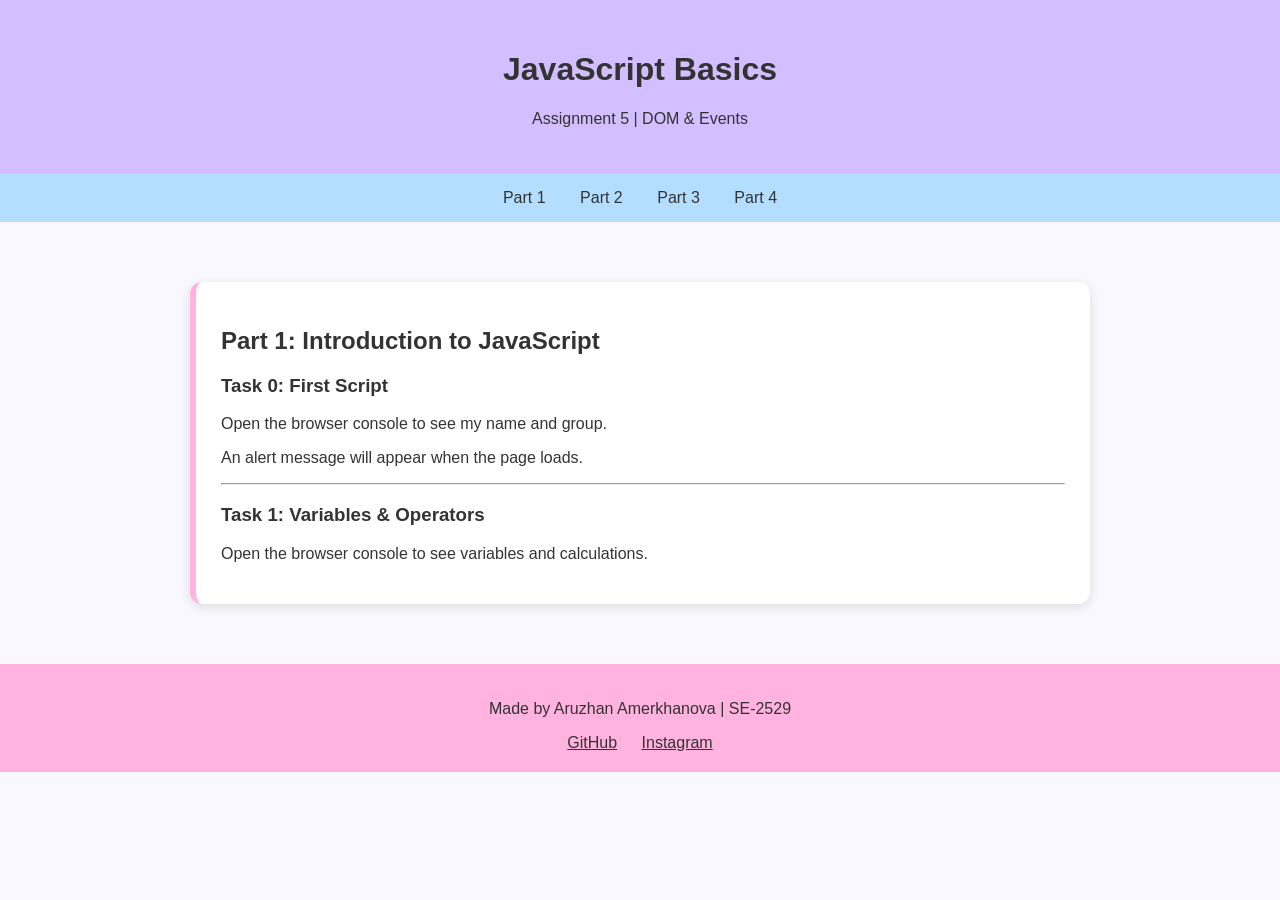
<file: index.html>
<!DOCTYPE html>
<html lang="en">
<head>
    <meta charset="UTF-8">
    <meta name="viewport" content="width=device-width, initial-scale=1.0">
    <title>Assignment 5</title>
    <link rel="stylesheet" href="styles.css">
</head>
<body>

<header>
    <h1>JavaScript Basics</h1>
    <p>Assignment 5 | DOM & Events</p>
</header>

<nav>
    <a href="index.html">Part 1</a>
    <a href="part2.html">Part 2</a>
    <a href="part3.html">Part 3</a>
    <a href="part4.html">Part 4</a>
</nav>

<main>
    <section class="card">
        <h2>Part 1: Introduction to JavaScript</h2>

        <h3>Task 0: First Script</h3>
        <p>Open the browser console to see my name and group.</p>
        <p>An alert message will appear when the page loads.</p>

        <hr>

        <h3>Task 1: Variables & Operators</h3>
        <p>Open the browser console to see variables and calculations.</p>
    </section>
</main>

<footer>
    <p>Made by Aruzhan Amerkhanova | SE-2529</p>
    <a href="https://github.com/xelllion" target="_blank">GitHub</a>
    <a href="https://instagram.com/p_qwack" target="_blank">Instagram</a>
</footer>
<script src="script.js"></script>
</body>
</html>
</file>
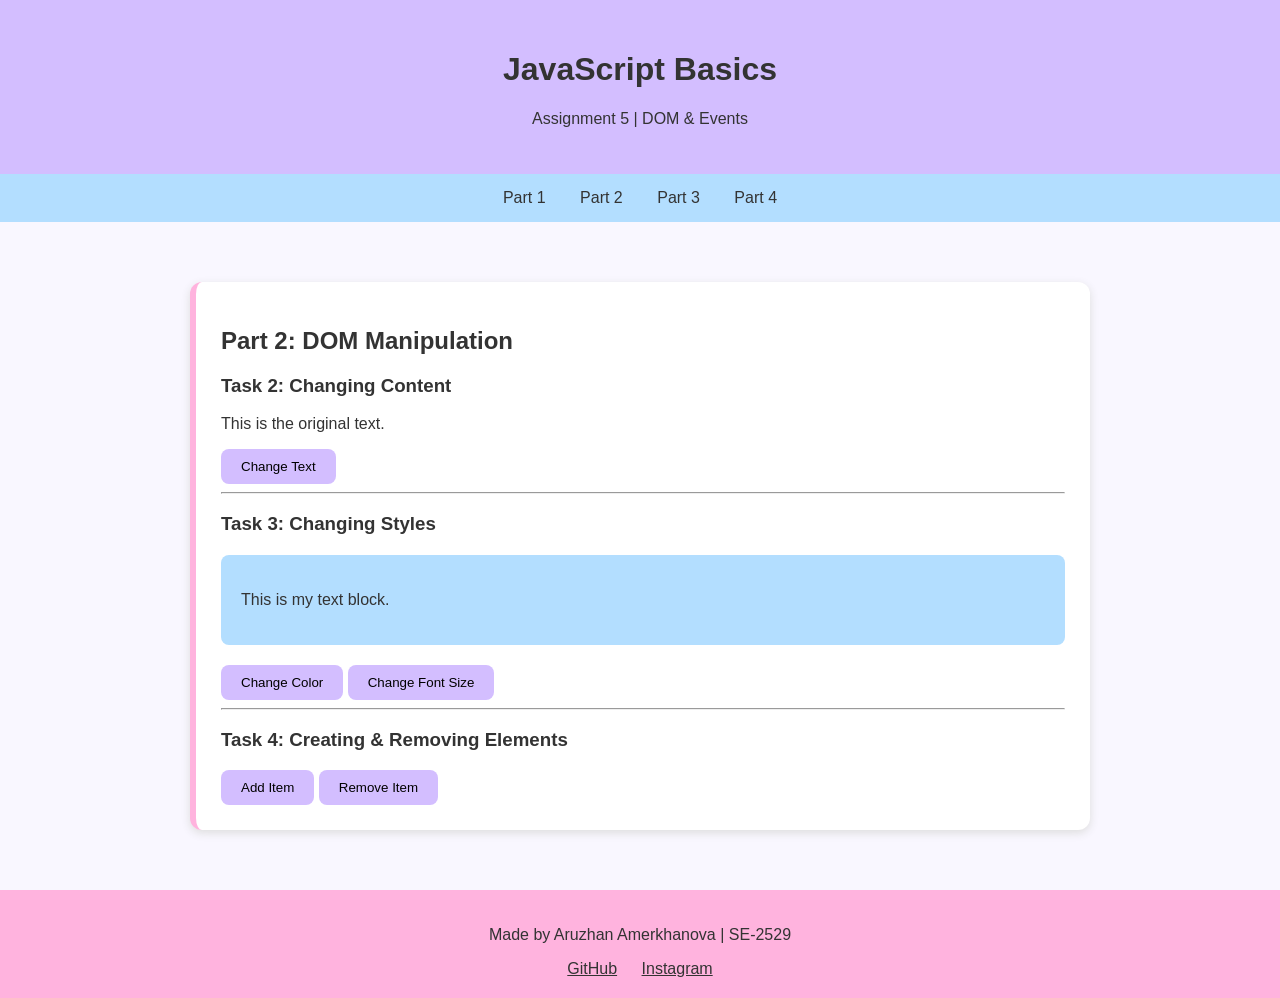
<file: part2.html>
<!DOCTYPE html>
<html lang="en">
<head>
  <meta charset="UTF-8">
  <meta name="viewport" content="width=device-width, initial-scale=1.0">
  <title>Part 2 - DOM Manipulation</title>
  <link rel="stylesheet" href="styles.css">
</head>
<body>

<header>
  <h1>JavaScript Basics</h1>
  <p>Assignment 5 | DOM & Events</p>
</header>

<nav>
  <a href="index.html">Part 1</a>
  <a href="part2.html">Part 2</a>
  <a href="part3.html">Part 3</a>
  <a href="part4.html">Part 4</a>
</nav>

<main>
  <section class="card">
    <h2>Part 2: DOM Manipulation</h2>

    <h3>Task 2: Changing Content</h3>
    <p id="message">This is the original text.</p>
    <button id="changeText">Change Text</button>

    <hr>

    <h3>Task 3: Changing Styles</h3>

    <div id="box">
      <p id="boxText">This is my text block.</p>
    </div>

    <button id="changeColor">Change Color</button>
    <button id="changeSize">Change Font Size</button>

    <hr>

    <h3>Task 4: Creating & Removing Elements</h3>

    <ul id="itemList"></ul>

    <button id="addItem">Add Item</button>
    <button id="removeItem">Remove Item</button>

  </section>
</main>

<footer>
  <p>Made by Aruzhan Amerkhanova | SE-2529</p>
  <a href="https://github.com/xelllion" target="_blank">GitHub</a>
  <a href="https://instagram.com/p_qwack" target="_blank">Instagram</a>
</footer>

<script src="part2.js"></script>
</body>
</html>
</file>
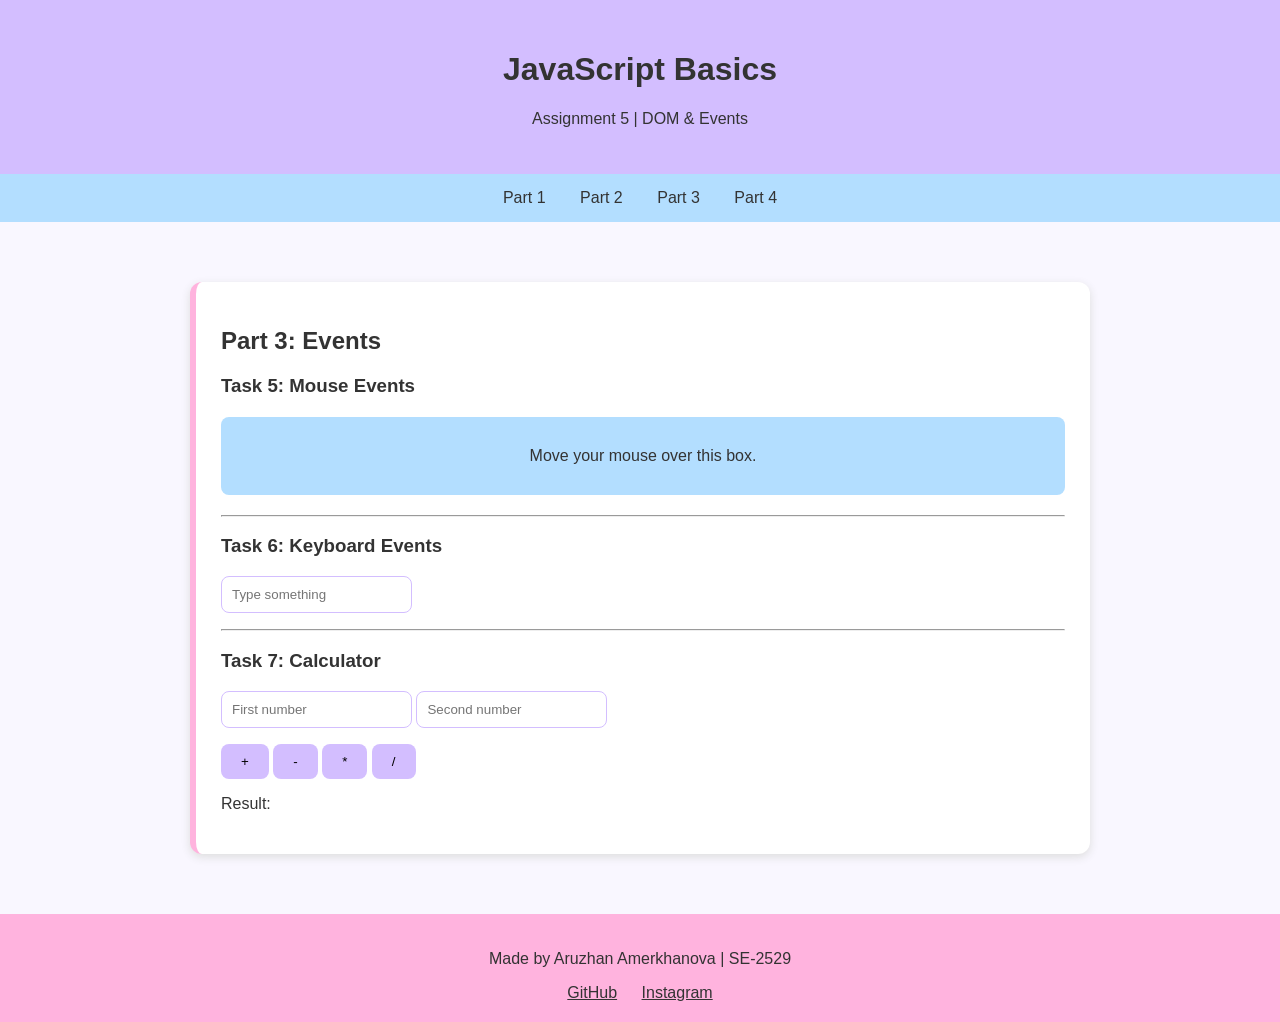
<file: part3.html>
<!DOCTYPE html>
<html lang="en">
<head>
  <meta charset="UTF-8">
  <meta name="viewport" content="width=device-width, initial-scale=1.0">
  <title>Part 3 - Events</title>
  <link rel="stylesheet" href="styles.css">
</head>
<body>

<header>
  <h1>JavaScript Basics</h1>
  <p>Assignment 5 | DOM & Events</p>
</header>

<nav>
  <a href="index.html">Part 1</a>
  <a href="part2.html">Part 2</a>
  <a href="part3.html">Part 3</a>
  <a href="part4.html">Part 4</a>
</nav>

<main>
  <section class="card">
    <h2>Part 3: Events</h2>

    <h3>Task 5: Mouse Events</h3>
    <div id="mouseBox">Move your mouse over this box.</div>

    <hr>

    <h3>Task 6: Keyboard Events</h3>
    <input type="text" id="textInput" placeholder="Type something">
    <p id="output"></p>

    <hr>

    <h3>Task 7: Calculator</h3>

    <input type="number" id="num1" placeholder="First number">
    <input type="number" id="num2" placeholder="Second number">

    <p>
      <button id="add">+</button>
      <button id="subtract">-</button>
      <button id="multiply">*</button>
      <button id="divide">/</button>
    </p>

    <p id="result">Result: </p>

  </section>
</main>

<footer>
  <p>Made by Aruzhan Amerkhanova | SE-2529</p>
  <a href="https://github.com/xelllion" target="_blank">GitHub</a>
  <a href="https://instagram.com/p_qwack" target="_blank">Instagram</a>
</footer>

<script src="part3.js"></script>
</body>
</html>
</file>
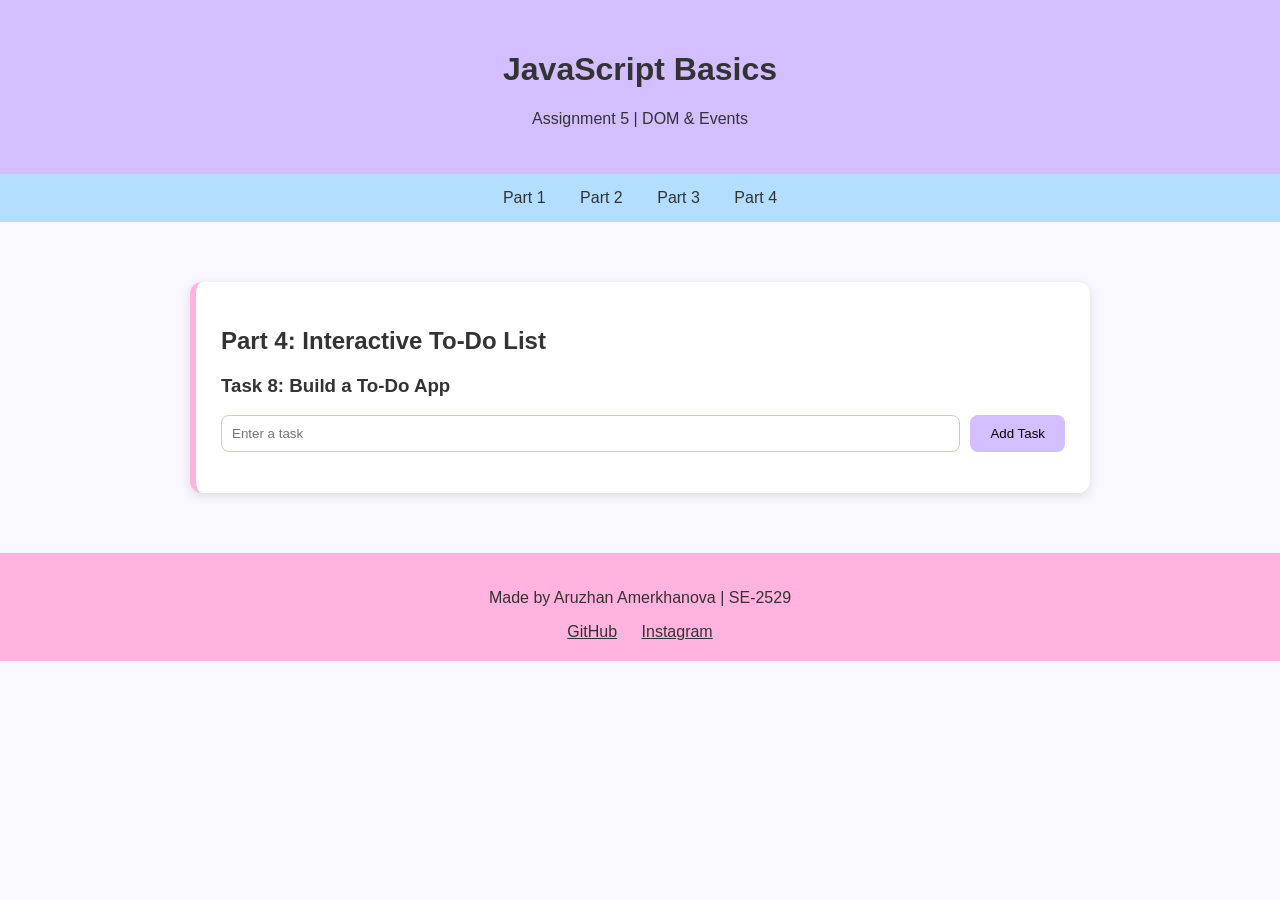
<file: part4.html>
<!DOCTYPE html>
<html lang="en">
<head>
  <meta charset="UTF-8">
  <meta name="viewport" content="width=device-width, initial-scale=1.0">
  <title>Part 4 - To-Do List</title>
  <link rel="stylesheet" href="styles.css">
</head>
<body>

<header>
  <h1>JavaScript Basics</h1>
  <p>Assignment 5 | DOM & Events</p>
</header>

<nav>
  <a href="index.html">Part 1</a>
  <a href="part2.html">Part 2</a>
  <a href="part3.html">Part 3</a>
  <a href="part4.html">Part 4</a>
</nav>

<main>
  <section class="card">
    <h2>Part 4: Interactive To-Do List</h2>

    <h3>Task 8: Build a To-Do App</h3>

    <div class="taskForm">
      <input type="text" id="taskInput" placeholder="Enter a task">
      <button id="addTask">Add Task</button>
    </div>

    <ul id="taskList"></ul>
  </section>
</main>

<footer>
  <p>Made by Aruzhan Amerkhanova | SE-2529</p>
  <a href="https://github.com/xelllion" target="_blank">GitHub</a>
  <a href="https://instagram.com/p_qwack" target="_blank">Instagram</a>
</footer>

<script src="part4.js"></script>
</body>
</html>
</file>
<file: styles.css>
body {
    margin: 0;
    font-family: Arial, sans-serif;
    background-color: #f9f7ff;
    color: #333;
}

header {
    background-color: #d3beff;
    text-align: center;
    padding: 30px;
}

nav {
    background-color: #b3deff;
    text-align: center;
    padding: 15px;
}

nav a {
    color: #333;
    text-decoration: none;
    margin: 15px;
}

nav a:hover {
    color: #9b4dca;
}

main {
    max-width: 900px;
    margin: 40px auto;
    padding: 20px;
}

.card {
    background-color: white;
    padding: 25px;
    border-left: 6px solid #ffb3de;
    border-radius: 12px;
    box-shadow: 0 3px 10px #ddd;
}

button {
    background-color: #d3beff;
    border: none;
    padding: 10px 20px;
    border-radius: 8px;
    cursor: pointer;
}

button:hover {
    background-color: #ffb3de;
}

input {
    padding: 10px;
    border: 1px solid #d3beff;
    border-radius: 8px;
}

footer {
    background-color: #ffb3de;
    text-align: center;
    padding: 20px;
}

footer a {
    color: #333;
    margin: 10px;
}

#box {
    background-color: #b3deff;
    padding: 20px;
    margin: 20px 0;
    border-radius: 8px;
}

#mouseBox {
    background-color: #b3deff;
    padding: 30px;
    margin: 20px 0;
    border-radius: 8px;
    text-align: center;
}


#taskList {
    list-style: none;
    padding: 0;
}

#taskList li {
    display: flex;
    align-items: center;
    gap: 15px;
    background-color: #f9f7ff;
    padding: 10px;
    margin: 10px 0;
    border-radius: 8px;
}

#taskList span {
    flex: 1;
}

#taskList input {
    cursor: pointer;
}

.completed {
    text-decoration: line-through;
    color: gray;
}

.taskForm {
    display: flex;
    gap: 10px;
}

.taskForm input {
    flex: 1;
    min-width: 0;
}
</file>
